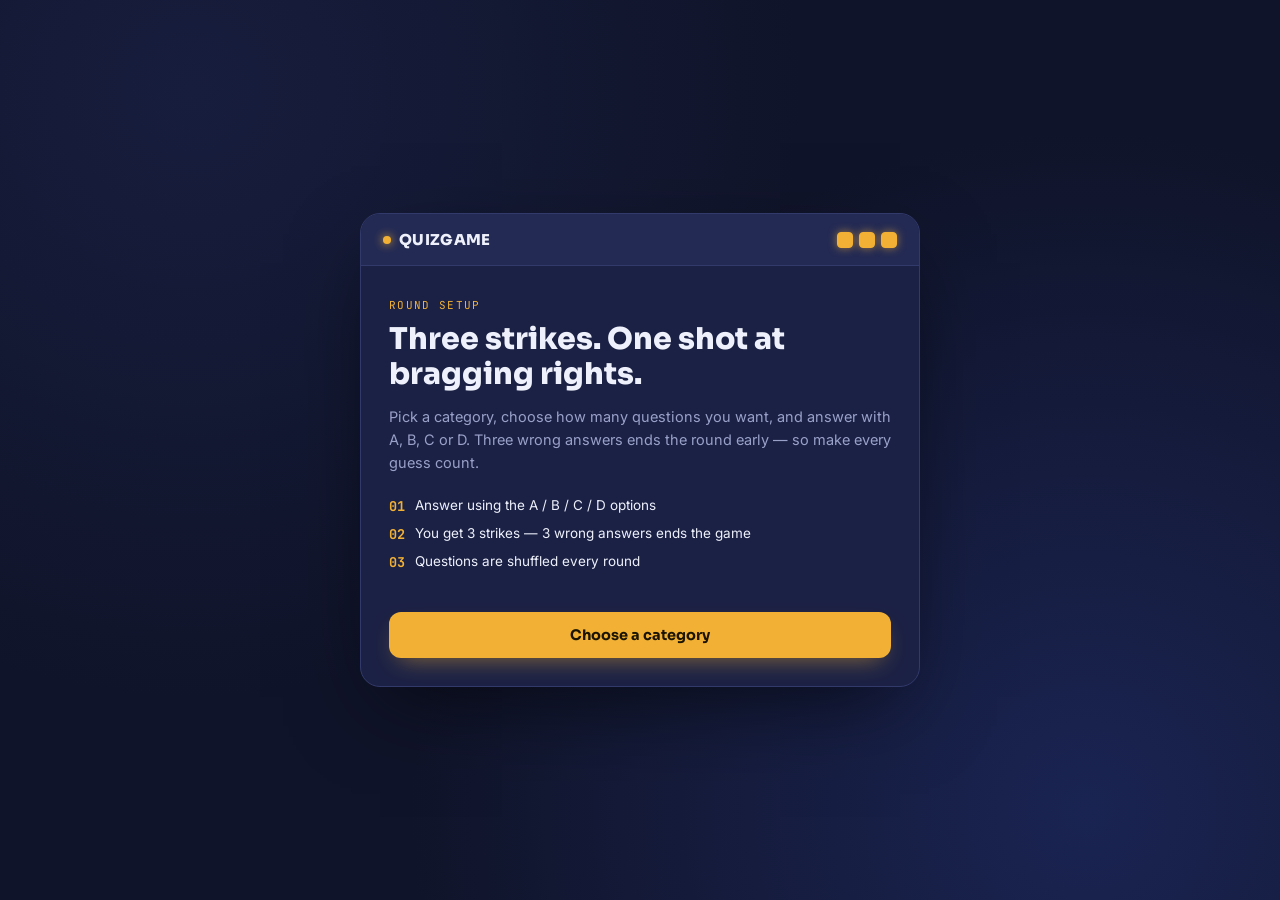
<file: quizgame.html>
<!DOCTYPE html>
<html lang="en">
<head>
<meta charset="UTF-8">
<meta name="viewport" content="width=device-width, initial-scale=1.0">
<title>QuizGame</title>
<link rel="preconnect" href="https://fonts.googleapis.com">
<link href="https://fonts.googleapis.com/css2?family=Sora:wght@500;600;700;800&family=Inter:wght@400;500;600&family=JetBrains+Mono:wght@500;700&display=swap" rel="stylesheet">
<style>
  :root{
    --bg: #10142a;
    --bg-glow: #171d3d;
    --surface: #1b2145;
    --surface-2: #232a54;
    --line: #323a6b;
    --text: #eef1fb;
    --text-dim: #9aa1c9;
    --amber: #f2b134;
    --amber-dim: #a67c26;
    --green: #3ddc97;
    --red: #ff6363;
    --font-display: 'Sora', sans-serif;
    --font-body: 'Inter', sans-serif;
    --font-mono: 'JetBrains Mono', monospace;
  }

  *{ box-sizing: border-box; margin:0; padding:0; }

  body{
    min-height: 100vh;
    background:
      radial-gradient(circle at 15% 10%, var(--bg-glow) 0%, transparent 45%),
      radial-gradient(circle at 85% 90%, #1a2452 0%, transparent 50%),
      var(--bg);
    color: var(--text);
    font-family: var(--font-body);
    display:flex;
    align-items:center;
    justify-content:center;
    padding: 32px 16px;
  }

  .console{
    width: 100%;
    max-width: 560px;
    background: var(--surface);
    border: 1px solid var(--line);
    border-radius: 20px;
    box-shadow: 0 30px 80px -20px rgba(0,0,0,0.6);
    overflow: hidden;
    position: relative;
  }

  .console-top{
    display:flex;
    align-items:center;
    justify-content: space-between;
    padding: 16px 22px;
    border-bottom: 1px solid var(--line);
    background: var(--surface-2);
  }

  .brand{
    font-family: var(--font-display);
    font-weight: 800;
    font-size: 15px;
    letter-spacing: 0.02em;
    display:flex;
    align-items:center;
    gap:8px;
  }
  .brand .dot{
    width:8px; height:8px; border-radius:50%;
    background: var(--amber);
    box-shadow: 0 0 10px var(--amber);
  }

  .lives{
    display:flex;
    gap: 6px;
  }
  .life{
    width: 16px; height: 16px;
    border-radius: 4px;
    border: 1.5px solid var(--amber-dim);
    background: transparent;
    position: relative;
    transition: all .35s ease;
  }
  .life.filled{
    background: var(--amber);
    border-color: var(--amber);
    box-shadow: 0 0 8px rgba(242,177,52,.6);
  }
  .life.lost{
    border-color: var(--red);
    background: transparent;
  }
  .life.lost::before, .life.lost::after{
    content:'';
    position:absolute;
    top: 50%; left: 50%;
    width: 14px; height: 2px;
    background: var(--red);
  }
  .life.lost::before{ transform: translate(-50%,-50%) rotate(45deg); }
  .life.lost::after{ transform: translate(-50%,-50%) rotate(-45deg); }

  .screen{ padding: 32px 28px 28px; min-height: 420px; display:flex; flex-direction:column; }
  .screen[hidden]{ display:none; }

  /* ---------- Welcome ---------- */
  .eyebrow{
    font-family: var(--font-mono);
    font-size: 11px;
    letter-spacing: .12em;
    text-transform: uppercase;
    color: var(--amber);
    margin-bottom: 10px;
  }
  h1.title{
    font-family: var(--font-display);
    font-weight: 800;
    font-size: 30px;
    line-height: 1.15;
    margin-bottom: 14px;
  }
  .lede{
    color: var(--text-dim);
    font-size: 14.5px;
    line-height: 1.6;
    margin-bottom: 22px;
  }
  .rules{
    list-style:none;
    display:flex;
    flex-direction:column;
    gap: 10px;
    margin-bottom: 26px;
  }
  .rules li{
    font-size: 13.5px;
    color: var(--text);
    display:flex;
    gap: 10px;
    align-items:flex-start;
  }
  .rules li .tick{
    font-family: var(--font-mono);
    color: var(--amber);
    font-weight: 700;
    flex-shrink:0;
  }

  .btn{
    font-family: var(--font-display);
    font-weight: 700;
    font-size: 14.5px;
    border: none;
    border-radius: 12px;
    padding: 14px 20px;
    cursor: pointer;
    transition: transform .15s ease, box-shadow .15s ease, background .15s ease;
    width: 100%;
  }
  .btn:focus-visible{ outline: 2px solid var(--amber); outline-offset: 3px; }
  .btn-primary{
    background: var(--amber);
    color: #1b1400;
    box-shadow: 0 10px 24px -10px rgba(242,177,52,.55);
  }
  .btn-primary:hover{ transform: translateY(-1px); }
  .btn-ghost{
    background: transparent;
    color: var(--text-dim);
    border: 1px solid var(--line);
    margin-top: 10px;
  }
  .btn-ghost:hover{ color: var(--text); border-color: var(--amber-dim); }

  .spacer{ flex: 1; }

  /* ---------- Category select ---------- */
  .cat-grid{
    display:flex;
    flex-direction: column;
    gap: 10px;
    margin-bottom: 20px;
  }
  .cat-card{
    display:flex;
    align-items:center;
    gap: 14px;
    background: var(--surface-2);
    border: 1px solid var(--line);
    border-radius: 14px;
    padding: 14px 16px;
    cursor:pointer;
    text-align:left;
    transition: border-color .15s ease, transform .15s ease;
    color: var(--text);
  }
  .cat-card:hover{ border-color: var(--amber-dim); transform: translateY(-1px); }
  .cat-card.selected{ border-color: var(--amber); background: #262c58; }
  .cat-icon{
    font-family: var(--font-mono);
    font-size: 11px;
    color: var(--bg);
    background: var(--amber);
    width: 34px; height: 34px;
    border-radius: 9px;
    display:flex; align-items:center; justify-content:center;
    font-weight: 700;
    flex-shrink:0;
  }
  .cat-name{ font-family: var(--font-display); font-weight: 700; font-size: 14.5px; }
  .cat-count{ font-family: var(--font-mono); font-size: 11.5px; color: var(--text-dim); margin-top: 2px; }

  .qty-row{
    display:flex;
    align-items:center;
    justify-content: space-between;
    background: var(--surface-2);
    border: 1px solid var(--line);
    border-radius: 14px;
    padding: 14px 16px;
    margin-bottom: 22px;
  }
  .qty-label{ font-size: 13.5px; color: var(--text-dim); }
  .stepper{ display:flex; align-items:center; gap: 14px; }
  .stepper button{
    width: 30px; height: 30px;
    border-radius: 8px;
    border: 1px solid var(--line);
    background: var(--surface);
    color: var(--text);
    font-family: var(--font-mono);
    font-size: 16px;
    cursor:pointer;
  }
  .stepper button:hover{ border-color: var(--amber); color: var(--amber); }
  .stepper span{ font-family: var(--font-mono); font-weight: 700; font-size: 16px; min-width: 20px; text-align:center; }

  /* ---------- Quiz ---------- */
  .quiz-meta{
    display:flex;
    justify-content: space-between;
    align-items:center;
    margin-bottom: 14px;
  }
  .qcount{ font-family: var(--font-mono); font-size: 11.5px; color: var(--text-dim); letter-spacing: .04em; }
  .progress-track{
    height: 4px;
    background: var(--surface-2);
    border-radius: 2px;
    overflow:hidden;
    margin-bottom: 24px;
  }
  .progress-fill{
    height: 100%;
    background: var(--amber);
    border-radius: 2px;
    transition: width .3s ease;
  }
  .question-text{
    font-family: var(--font-display);
    font-weight: 700;
    font-size: 20px;
    line-height: 1.4;
    margin-bottom: 22px;
  }
  .options{
    display:flex;
    flex-direction: column;
    gap: 10px;
    margin-bottom: 18px;
  }
  .option{
    display:flex;
    align-items:center;
    gap: 12px;
    background: var(--surface-2);
    border: 1px solid var(--line);
    border-radius: 12px;
    padding: 13px 15px;
    cursor:pointer;
    text-align:left;
    color: var(--text);
    font-size: 14px;
    transition: all .15s ease;
  }
  .option:hover:not(:disabled){ border-color: var(--amber-dim); }
  .option .key{
    font-family: var(--font-mono);
    font-weight: 700;
    font-size: 12px;
    color: var(--bg);
    background: var(--text-dim);
    width: 24px; height: 24px;
    border-radius: 7px;
    display:flex; align-items:center; justify-content:center;
    flex-shrink:0;
  }
  .option.correct{ border-color: var(--green); background: rgba(61,220,151,0.1); }
  .option.correct .key{ background: var(--green); color: #06251a; }
  .option.wrong{ border-color: var(--red); background: rgba(255,99,99,0.1); }
  .option.wrong .key{ background: var(--red); color: #2a0505; }
  .option:disabled{ cursor: default; }

  .feedback{
    font-family: var(--font-mono);
    font-size: 12.5px;
    min-height: 18px;
    color: var(--text-dim);
  }
  .feedback.correct{ color: var(--green); }
  .feedback.wrong{ color: var(--red); }

  /* ---------- Result ---------- */
  .grade-badge{
    align-self:center;
    font-family: var(--font-display);
    font-weight: 800;
    font-size: 44px;
    width: 96px; height: 96px;
    border-radius: 50%;
    display:flex; align-items:center; justify-content:center;
    margin: 6px auto 18px;
    border: 3px solid var(--amber);
    color: var(--amber);
  }
  .score-line{
    text-align:center;
    font-family: var(--font-mono);
    font-size: 15px;
    color: var(--text-dim);
    margin-bottom: 4px;
  }
  .score-big{
    text-align:center;
    font-family: var(--font-display);
    font-weight: 800;
    font-size: 22px;
    margin-bottom: 10px;
  }
  .result-msg{
    text-align:center;
    color: var(--text-dim);
    font-size: 13.5px;
    margin-bottom: 26px;
  }

  .footnote{
    text-align:center;
    font-family: var(--font-mono);
    font-size: 10.5px;
    color: var(--text-dim);
    opacity: .6;
    margin-top: 18px;
  }
</style>
</head>
<body>

<div class="console">
  <div class="console-top">
    <div class="brand"><span class="dot"></span>QUIZGAME</div>
    <div class="lives" id="livesTracker"></div>
  </div>

  <!-- Screen 1: Welcome -->
  <section class="screen" id="screen-welcome">
    <div class="eyebrow">Round setup</div>
    <h1 class="title">Three strikes. One shot at bragging rights.</h1>
    <p class="lede">Pick a category, choose how many questions you want, and answer with A, B, C or D. Three wrong answers ends the round early — so make every guess count.</p>
    <ul class="rules">
      <li><span class="tick">01</span> Answer using the A / B / C / D options</li>
      <li><span class="tick">02</span> You get 3 strikes — 3 wrong answers ends the game</li>
      <li><span class="tick">03</span> Questions are shuffled every round</li>
    </ul>
    <div class="spacer"></div>
    <button class="btn btn-primary" onclick="goToScreen('category')">Choose a category</button>
  </section>

  <!-- Screen 2: Category + question count -->
  <section class="screen" id="screen-category" hidden>
    <div class="eyebrow">Step 1 of 2</div>
    <h1 class="title" style="font-size:22px;">Pick your category</h1>
    <div class="cat-grid" id="catGrid"></div>

    <div class="qty-row">
      <div>
        <div class="qty-label">Number of questions</div>
      </div>
      <div class="stepper">
        <button type="button" onclick="adjustQty(-1)">&minus;</button>
        <span id="qtyValue">5</span>
        <button type="button" onclick="adjustQty(1)">+</button>
      </div>
    </div>

    <button class="btn btn-primary" id="startBtn" onclick="startQuiz()" disabled>Start quiz</button>
    <button class="btn btn-ghost" onclick="goToScreen('welcome')">Back</button>
  </section>

  <!-- Screen 3: Quiz -->
  <section class="screen" id="screen-quiz" hidden>
    <div class="quiz-meta">
      <span class="qcount" id="qCounter">QUESTION 1 / 5</span>
      <span class="qcount" id="catLabel">GENERAL KNOWLEDGE</span>
    </div>
    <div class="progress-track"><div class="progress-fill" id="progressFill" style="width:0%"></div></div>
    <p class="question-text" id="questionText">Question text goes here</p>
    <div class="options" id="optionsList"></div>
    <p class="feedback" id="feedbackText"></p>
    <div class="spacer"></div>
    <button class="btn btn-primary" id="nextBtn" onclick="nextQuestion()" style="display:none;">Next question</button>
  </section>

  <!-- Screen 4: Result -->
  <section class="screen" id="screen-result" hidden>
    <div class="eyebrow" style="text-align:center;">Quiz complete</div>
    <div class="grade-badge" id="gradeBadge">A</div>
    <p class="score-big" id="scoreBig">10 / 10</p>
    <p class="score-line" id="percentLine">100% correct</p>
    <p class="result-msg" id="resultMsg">Outstanding! Perfect knowledge!</p>
    <button class="btn btn-primary" onclick="resetGame()">Play again</button>
    <p class="footnote">Frontend preview — logic will connect to the Flask backend next</p>
  </section>

</div>

<script>
  // ---- Mirrors QUESTIONS dict from Quiz_project.py ----
  const QUESTIONS = {
    "General Knowledge": [
      { question: "What is the capital of France?", options: {A:"Berlin",B:"Madrid",C:"Paris",D:"Rome"}, answer: "C" },
      { question: "Who painted the Mona Lisa?", options: {A:"Vincent van Gogh",B:"Pablo Picasso",C:"Leonardo da Vinci",D:"Michelangelo"}, answer: "C" },
      { question: "What is the largest ocean on Earth?", options: {A:"Atlantic Ocean",B:"Indian Ocean",C:"Arctic Ocean",D:"Pacific Ocean"}, answer: "D" },
      { question: "In which year did the first moon landing occur?", options: {A:"1965",B:"1969",C:"1972",D:"1963"}, answer: "B" },
      { question: "What is the currency of Japan?", options: {A:"Yuan",B:"Won",C:"Yen",D:"Ringgit"}, answer: "C" },
      { question: "What is the tallest mountain in the world?", options: {A:"K2",B:"Kangchenjunga",C:"Mount Everest",D:"Lhotse"}, answer: "C" },
      { question: "Who wrote 'Romeo and Juliet'?", options: {A:"Charles Dickens",B:"William Shakespeare",C:"Jane Austen",D:"Mark Twain"}, answer: "B" },
      { question: "What is the capital of Australia?", options: {A:"Sydney",B:"Melbourne",C:"Canberra",D:"Brisbane"}, answer: "C" },
      { question: "In which country is the Great Wall located?", options: {A:"Japan",B:"India",C:"China",D:"Russia"}, answer: "C" },
      { question: "What is the largest continent?", options: {A:"Africa",B:"Asia",C:"North America",D:"Europe"}, answer: "B" },
      { question: "Who was the first President of the United States?", options: {A:"Thomas Jefferson",B:"Abraham Lincoln",C:"George Washington",D:"John Adams"}, answer: "C" },
      { question: "What is the smallest country in the world?", options: {A:"Monaco",B:"Vatican City",C:"San Marino",D:"Liechtenstein"}, answer: "B" }
    ],
    "Science": [
      { question: "What is the closest planet to the Sun?", options: {A:"Earth",B:"Venus",C:"Mars",D:"Mercury"}, answer: "D" },
      { question: "How many bones are in the adult human body?", options: {A:"206",B:"312",C:"175",D:"250"}, answer: "A" },
      { question: "What gas do plants absorb from the air?", options: {A:"Oxygen",B:"Nitrogen",C:"Carbon Dioxide",D:"Hydrogen"}, answer: "C" },
      { question: "What is the chemical symbol for Gold?", options: {A:"Go",B:"Gd",C:"Au",D:"Ag"}, answer: "C" },
      { question: "What is the powerhouse of the cell?", options: {A:"Nucleus",B:"Mitochondria",C:"Ribosome",D:"Endoplasmic Reticulum"}, answer: "B" },
      { question: "What is the speed of light in vacuum?", options: {A:"299,792 km/s",B:"150,000 km/s",C:"500,000 km/s",D:"1,000,000 km/s"}, answer: "A" },
      { question: "What is H2O commonly known as?", options: {A:"Salt",B:"Water",C:"Sugar",D:"Oxygen"}, answer: "B" },
      { question: "Which planet is known as the Red Planet?", options: {A:"Venus",B:"Mars",C:"Jupiter",D:"Saturn"}, answer: "B" },
      { question: "What organ pumps blood in the human body?", options: {A:"Liver",B:"Kidney",C:"Heart",D:"Lung"}, answer: "C" },
      { question: "What is the atomic number of Carbon?", options: {A:"6",B:"8",C:"12",D:"14"}, answer: "A" },
      { question: "What force keeps planets in orbit?", options: {A:"Magnetism",B:"Gravity",C:"Friction",D:"Electricity"}, answer: "B" },
      { question: "What is the main gas in Earth's atmosphere?", options: {A:"Oxygen",B:"Carbon Dioxide",C:"Nitrogen",D:"Hydrogen"}, answer: "C" }
    ],
    "Anime & Manga": [
      { question: "Who is the main character in Naruto?", options: {A:"Sasuke Uchiha",B:"Naruto Uzumaki",C:"Kakashi Hatake",D:"Sakura Haruno"}, answer: "B" },
      { question: "What is the name of the sword used by Ichigo in Bleach?", options: {A:"Zangetsu",B:"Bankai",C:"Excalibur",D:"Muramasa"}, answer: "A" },
      { question: "In One Piece, what is the name of Luffy's ship?", options: {A:"Going Merry",B:"Thousand Sunny",C:"Moby Dick",D:"Black Pearl"}, answer: "B" },
      { question: "Who created Dragon Ball?", options: {A:"Eiichiro Oda",B:"Masashi Kishimoto",C:"Akira Toriyama",D:"Tite Kubo"}, answer: "C" },
      { question: "What anime features a character named Light Yagami?", options: {A:"Death Note",B:"Attack on Titan",C:"Fullmetal Alchemist",D:"Hunter x Hunter"}, answer: "A" },
      { question: "What is Goku's signature attack?", options: {A:"Rasengan",B:"Kamehameha",C:"Bankai",D:"Susanoo"}, answer: "B" },
      { question: "In Attack on Titan, what are the giant creatures called?", options: {A:"Hollows",B:"Titans",C:"Akuma",D:"Youma"}, answer: "B" },
      { question: "Who is the author of One Piece?", options: {A:"Akira Toriyama",B:"Eiichiro Oda",C:"Masashi Kishimoto",D:"Yoshihiro Togashi"}, answer: "B" },
      { question: "What is the name of the protagonist in Death Note?", options: {A:"L",B:"Light Yagami",C:"Misa Amane",D:"Near"}, answer: "B" },
      { question: "Which anime has a character named Edward Elric?", options: {A:"Naruto",B:"Fullmetal Alchemist",C:"Bleach",D:"One Piece"}, answer: "B" },
      { question: "What is the main power system in Hunter x Hunter?", options: {A:"Chakra",B:"Nen",C:"Reiatsu",D:"Haki"}, answer: "B" },
      { question: "Who is the captain of the Straw Hat Pirates?", options: {A:"Zoro",B:"Sanji",C:"Luffy",D:"Nami"}, answer: "C" }
    ]
  };

  const CATEGORIES = Object.keys(QUESTIONS);
  const CAT_ICONS = { "General Knowledge": "GK", "Science": "SC", "Anime & Manga": "AM" };

  // ---- State (mirrors access_engine / question_loader / quiz_engine / result_engine) ----
  let state = {
    category: null,
    qty: 5,
    questions: [],
    index: 0,
    score: 0,
    strikes: 3,
    answered: 0,
    locked: false
  };

  function goToScreen(name){
    document.querySelectorAll('.screen').forEach(s => s.hidden = true);
    document.getElementById('screen-' + name).hidden = false;
  }

  // ---- Build category cards ----
  function buildCategoryGrid(){
    const grid = document.getElementById('catGrid');
    grid.innerHTML = '';
    CATEGORIES.forEach(cat => {
      const card = document.createElement('button');
      card.type = 'button';
      card.className = 'cat-card';
      card.innerHTML = `
        <div class="cat-icon">${CAT_ICONS[cat]}</div>
        <div>
          <div class="cat-name">${cat}</div>
          <div class="cat-count">${QUESTIONS[cat].length} questions available</div>
        </div>`;
      card.onclick = () => selectCategory(cat, card);
      grid.appendChild(card);
    });
  }

  function selectCategory(cat, cardEl){
    state.category = cat;
    document.querySelectorAll('.cat-card').forEach(c => c.classList.remove('selected'));
    cardEl.classList.add('selected');
    document.getElementById('startBtn').disabled = false;
    // clamp qty to available questions
    const max = QUESTIONS[cat].length;
    if (state.qty > max) state.qty = max;
    document.getElementById('qtyValue').textContent = state.qty;
  }

  function adjustQty(delta){
    const max = state.category ? QUESTIONS[state.category].length : 12;
    let next = state.qty + delta;
    if (next < 1) next = 1;
    if (next > max) next = max;
    state.qty = next;
    document.getElementById('qtyValue').textContent = state.qty;
  }

  // ---- question_loader(category, num_questions) ----
  function loadQuestions(category, numQuestions){
    const pool = [...QUESTIONS[category]];
    shuffle(pool);
    if (numQuestions && numQuestions < pool.length){
      return pool.slice(0, numQuestions);
    }
    return pool;
  }

  function shuffle(arr){
    for (let i = arr.length - 1; i > 0; i--){
      const j = Math.floor(Math.random() * (i + 1));
      [arr[i], arr[j]] = [arr[j], arr[i]];
    }
  }

  function startQuiz(){
    state.questions = loadQuestions(state.category, state.qty);
    state.index = 0;
    state.score = 0;
    state.strikes = 3;
    state.answered = 0;
    renderLives();
    document.getElementById('catLabel').textContent = state.category.toUpperCase();
    goToScreen('quiz');
    renderQuestion();
  }

  function renderLives(){
    const tracker = document.getElementById('livesTracker');
    tracker.innerHTML = '';
    for (let i = 0; i < 3; i++){
      const chip = document.createElement('div');
      const lost = i >= state.strikes;
      chip.className = 'life ' + (lost ? 'lost' : 'filled');
      tracker.appendChild(chip);
    }
  }

  // ---- quiz_engine loop, one question at a time ----
  function renderQuestion(){
    state.locked = false;
    const q = state.questions[state.index];
    const total = state.questions.length;

    document.getElementById('qCounter').textContent = `QUESTION ${state.index + 1} / ${total}`;
    document.getElementById('progressFill').style.width = ((state.index) / total * 100) + '%';
    document.getElementById('questionText').textContent = q.question;
    document.getElementById('feedbackText').textContent = '';
    document.getElementById('feedbackText').className = 'feedback';
    document.getElementById('nextBtn').style.display = 'none';

    const list = document.getElementById('optionsList');
    list.innerHTML = '';
    Object.entries(q.options).forEach(([key, label]) => {
      const btn = document.createElement('button');
      btn.className = 'option';
      btn.innerHTML = `<span class="key">${key}</span><span>${label}</span>`;
      btn.onclick = () => submitAnswer(key, q, btn);
      list.appendChild(btn);
    });
  }

  function submitAnswer(chosen, q, btnEl){
    if (state.locked) return;
    state.locked = true;
    state.answered++;

    const allOptions = document.querySelectorAll('#optionsList .option');
    allOptions.forEach(b => b.disabled = true);

    const feedback = document.getElementById('feedbackText');

    if (chosen === q.answer){
      state.score++;
      btnEl.classList.add('correct');
      feedback.textContent = 'Correct!';
      feedback.classList.add('correct');
    } else {
      btnEl.classList.add('wrong');
      allOptions.forEach(b => {
        if (b.querySelector('.key').textContent === q.answer) b.classList.add('correct');
      });
      state.strikes--;
      feedback.textContent = `Wrong — correct answer was ${q.answer}) ${q.options[q.answer]}`;
      feedback.classList.add('wrong');
      renderLives();
    }

    if (state.strikes <= 0){
      setTimeout(showResult, 900);
      return;
    }

    document.getElementById('nextBtn').style.display = 'block';
    document.getElementById('nextBtn').textContent =
      (state.index === state.questions.length - 1) ? 'See results' : 'Next question';
  }

  function nextQuestion(){
    state.index++;
    if (state.index >= state.questions.length || state.strikes <= 0){
      showResult();
    } else {
      renderQuestion();
    }
  }

  // ---- result_engine(score, total) ----
  function showResult(){
    document.getElementById('progressFill').style.width = '100%';
    const total = state.answered > 0 ? state.answered : state.questions.length;
    const score = state.score;
    const percentage = total > 0 ? Math.round((score / total) * 100) : 0;

    let grade, msg;
    if (percentage >= 90){ grade = 'A'; msg = 'Outstanding! Perfect knowledge!'; }
    else if (percentage >= 75){ grade = 'B'; msg = 'Great job! Really solid!'; }
    else if (percentage >= 55){ grade = 'C'; msg = 'Not bad! A bit more study will help.'; }
    else if (percentage >= 40){ grade = 'D'; msg = "You passed, but there's room to improve."; }
    else { grade = 'F'; msg = "Keep practicing, you'll get there!"; }

    document.getElementById('gradeBadge').textContent = grade;
    document.getElementById('scoreBig').textContent = `${score} / ${total}`;
    document.getElementById('percentLine').textContent = `${percentage}% correct`;
    document.getElementById('resultMsg').textContent = msg;

    goToScreen('result');
  }

  function resetGame(){
    state = { category: null, qty: 5, questions: [], index: 0, score: 0, strikes: 3, answered: 0, locked: false };
    document.getElementById('startBtn').disabled = true;
    document.getElementById('qtyValue').textContent = state.qty;
    renderLives();
    buildCategoryGrid();
    goToScreen('welcome');
  }

  // ---- init ----
  buildCategoryGrid();
  renderLives();
</script>

</body>
</html>
</file>
